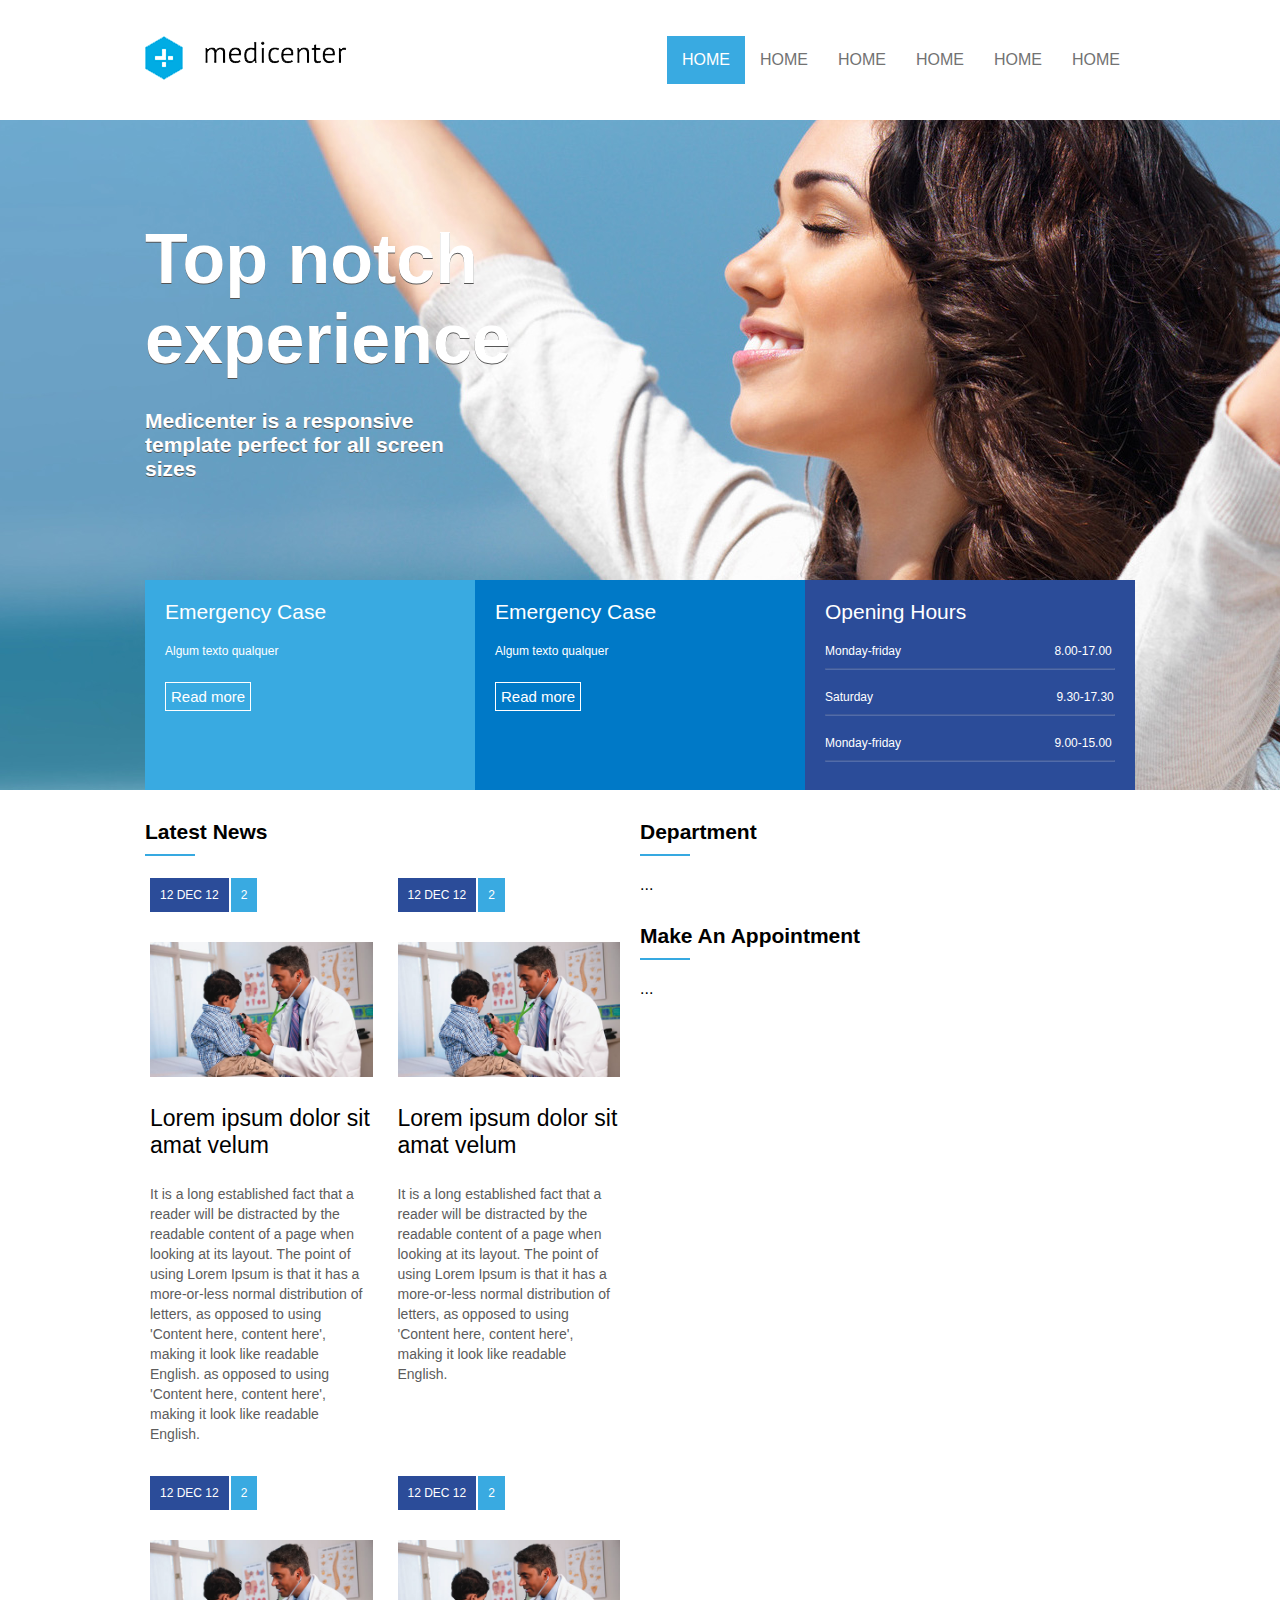
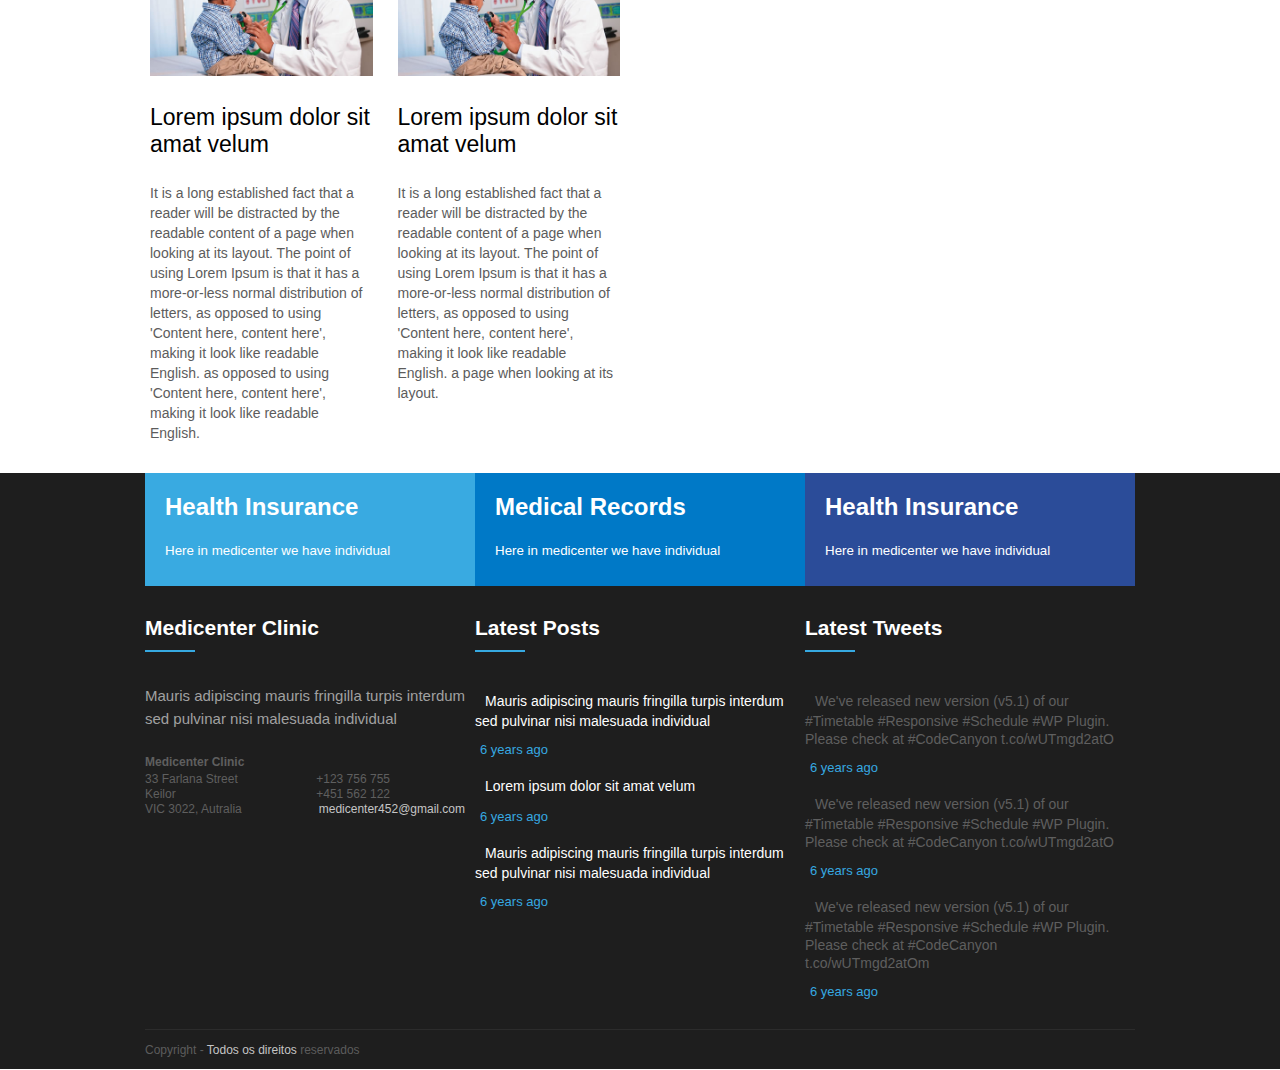
<file: Projeto_medi-center/index.html>
<!DOCTYPE html>
<html lang="pt-br">
<head>
  <meta charset="UTF-8">
  <meta name="viewport" content="width=device-width, initial-scale=1.0">
  <!-- css da pagina -->
  <link rel="stylesheet" href="./public/css/style.css">

  <!-- Font awesome -->
  <link rel="stylesheet" href="https://use.fontawesome.com/releases/v5.3.1/css/all.css" integrity="sha384-mzrmE5qonljUremFsqc01SB46JvROS7bZs3IO2EmfFsd15uHvIt+Y8vEf7N7fWAU" crossorigin="anonymous">
  
  <script>
    window.onload = function() {
      document.querySelector(".menuMobile").addEventListener("click", function() {
        if(document.querySelector(".menu nav ul").style.display == 'flex') {
          document.querySelector(".menu nav ul").style.display = 'none'
        } else {
          document.querySelector(".menu nav ul").style.display = 'flex'
        }
      })
    }
  </script>
  
  <title>Media Center - Home</title>


</head>
<body>
  <header>
  <div class="container">

      <div class="logo">
        <a href="#" >
          <img src="./public/images/logo.png" alt="media center" />
        </a>
      </div>
      
      <div class="menu">
        <nav>
          <div class="menuMobile">
            <div class="mm_line"></div>
            <div class="mm_line"></div>
            <div class="mm_line"></div>
          </div>
          <ul>
            <li class="active"><a href="">Home</a></li>
            <li><a href="">Home</a></li>
            <li><a href="">Home</a></li>
            <li><a href="">Home</a></li>
            <li><a href="">Home</a></li>
            <li><a href="">Home</a></li>

          </ul>
        </nav>
      </div>
 
  </div>
</header>

<section id="banner">
  <div class="container column">
    <div class="banner_headline">
      <h1>Top notch experience</h1>
      <h2>Medicenter is a responsive template perfect for all screen sizes</h2>
    </div>

    <div class="banner_options">
      
      <div class="banner1">
        <div class="banner-title">Emergency Case</div>
        <div class="banner_desc">Algum texto qualquer</div>
        <a href="" class="button">Read more</a>
      </div>

      <div class="banner2">
        <div class="banner-title">Emergency Case</div>
        <div class="banner_desc">Algum texto qualquer</div>
        <a href="" class="button">Read more</a>
      </div>

      <div class="banner3" >
        <div class="banner-title">Opening Hours</div>
        <a href="" class="hours">Monday-friday <span style="margin-left: 150px;">8.00-17.00</span> </a>
        <hr>
        <a href="" class="hours">Saturday <span style="margin-left: 180px;">9.30-17.30</span> </a>
        <hr>
        <a href="" class="hours">Monday-friday <span style="margin-left: 150px;">9.00-15.00</span> </a>
        <hr>
      </div>
    </div>
  </div>
</section>

<section id="geral"><!-- Inicio section geral-->
  <div class="container">
    <section>
      <div class="widget"> <!-- Inicio widget -->
        
        <div class="widget_title"> <!-- Inicio widget title -->
          <div class="widget_title_text">Latest News</div>
          <div class="widget_title_bar"></div>
        </div> <!-- FIm widget title -->

        <div class="widget_body flex">
          <article>
            <a href="">
              <div class="news_data">
								<div class="news_posted_at">12 DEC 12</div>
								<div class="news_comments tamanho">2</div>
							</div>
							<div class="news_thumbnail">
								<img src="./public/images/dr.jpg" />
							</div>
							<div class="news_title">
								Lorem ipsum dolor sit amat velum
							</div>
							<div class="news_resume">
								It is a long established fact that a reader will be distracted by the readable content of a page when looking at its layout. The point of using Lorem Ipsum is that it has a more-or-less normal distribution of letters, as opposed to using 'Content here, content here', making it look like readable English.
						    as opposed to using 'Content here, content here', making it look like readable English.
							</div>
            </a>
          </article>

          <article>
            <a href="">
              <div class="news_data">
								<div class="news_posted_at">12 DEC 12</div>
								<div class="news_comments">2</div>
							</div>
							<div class="news_thumbnail">
								<img src="./public/images/dr.jpg" />
							</div>
							<div class="news_title">
								Lorem ipsum dolor sit amat velum
							</div>
							<div class="news_resume">
								It is a long established fact that a reader will be distracted by the readable content of a page when looking at its layout. The point of using Lorem Ipsum is that it has a more-or-less normal distribution of letters, as opposed to using 'Content here, content here', making it look like readable English.
							</div>
            </a>
          </article>

          <article>
            <a href="">
              <div class="news_data">
								<div class="news_posted_at">12 DEC 12</div>
								<div class="news_comments">2</div>
							</div>
							<div class="news_thumbnail">
								<img src="./public/images/dr.jpg" />
							</div>
							<div class="news_title">
								Lorem ipsum dolor sit amat velum
							</div>
							<div class="news_resume">
								It is a long established fact that a reader will be distracted by the readable content of a page when looking at its layout. The point of using Lorem Ipsum is that it has a more-or-less normal distribution of letters, as opposed to using 'Content here, content here', making it look like readable English.
								as opposed to using 'Content here, content here', making it look like readable English.
							</div>
            </a>
          </article>

          <article>
            <a href="">
              <div class="news_data">
								<div class="news_posted_at">12 DEC 12</div>
								<div class="news_comments">2</div>
							</div>
							<div class="news_thumbnail">
								<img src="./public/images/dr.jpg" />
							</div>
							<div class="news_title">
								Lorem ipsum dolor sit amat velum
							</div>
							<div class="news_resume">
								It is a long established fact that a reader will be distracted by the readable content of a page when looking at its layout. The point of using Lorem Ipsum is that it has a more-or-less normal distribution of letters, as opposed to using 'Content here, content here', making it look like readable English.
								a page when looking at its layout. 
							</div>
            </a>
          </article>

        </div>

      </div> <!-- Fim widget -->
    </section>

    <aside> <!-- Inicio do aside -->
      <div class="widget">

        <div class=" widget_title">
          <div class="widget_title_text">Department</div>
          <div class="widget_title_bar"></div>
        </div>

        <div class="widget_body">
          ...
        </div>

        <div class=" widget_title">
          <div class="widget_title_text">Make An Appointment</div>
          <div class="widget_title_bar"></div>
        </div>

        <div class="widget_body">
          ...  
        </div>
      
      </div>
    </aside> <!-- Fim do aside -->
  
  
  </div>
</section> <!-- Fim section geral -->

<footer>
  <div class="container flexcolumn">
  
    <div class="footer-menu">

      <div  class="footer1">
        <a herf="">
          <h2>Health Insurance</h2>
          <small>Here in medicenter we have individual</small> <i class="fas fa-arrow-right"></i>
        </a>
      </div>
  
      <div class="footer2">
        <a herf="">
          <h2>Medical Records</h2>
          <small>Here in medicenter we have individual</small> <i class="fas fa-arrow-right"></i>
        </a>
      </div>
      
      <div class="footer3">
        <a herf="">
          <h2>Health Insurance</h2>
          <small>Here in medicenter we have individual </small> <i class="fas fa-arrow-right"></i>
        </a>
      </div>

    </div>

    <div class="footer-area">
      <div class="footer_areaitems">
        <div class="widget">

          <div class=" widget_title">
            <div class="widget_title_text">Medicenter Clinic</div>
            <div class="widget_title_bar"></div>
          </div>
  
          <div class="widget_body ">
            
            <p>Mauris adipiscing mauris fringilla turpis interdum sed pulvinar nisi malesuada individual</p>
            <ul class="footer_list">
              <li><h4>Medicenter Clinic</h4></li>
              <li>33 Farlana Street        <span class="space-right">+123 756 755</span> </li>
              <li>Keilor                   <span class="space-right">+451 562 122</span> </li>
              <li>VIC 3022, Autralia       <span class="white">medicenter452@gmail.com</span> </li>
            </ul>
          
          </div>
        </div>
      </div>

      <div class="footer_areaitems">
        <div class="widget">

          <div class=" widget_title">
            <div class="widget_title_text">Latest Posts</div>
            <div class="widget_title_bar"></div>
          </div>
  
          <div class="widget_body flex">
            <div class="areacolumn">
            <span>
              <i class="fas fa-arrow-right"></i>
              Mauris adipiscing mauris fringilla turpis interdum sed pulvinar nisi malesuada individual
            </span>
            <a href="">6 years ago</a>

            
            <span>
              <i class="fas fa-arrow-right"></i>
              Lorem ipsum dolor sit amat velum
            </span>
            <a href="">6 years ago</a>

            <span>
              <i class="fas fa-arrow-right"></i>
              Mauris adipiscing mauris fringilla turpis interdum sed pulvinar nisi malesuada individual
            </span>
            <a href="">6 years ago</a>

          </div>
          </div>
        </div>
      </div>

      <div class="footer_areaitems">
        <div class="widget">

          <div class=" widget_title">
            <div class="widget_title_text">Latest Tweets</div>
            <div class="widget_title_bar"></div>
          </div>
          
          <div class="widget_body flex">
            <div class="areacolumn">
            <span class="gray">
              <i class="fas fa-arrow-right white"></i>
              We've released new version (v5.1) of our #Timetable #Responsive #Schedule #WP Plugin. Please check at #CodeCanyon t.co/wUTmgd2atO
            </span>
            <a href="">6 years ago</a>

            
            <span class="gray">
              <i class="fas fa-arrow-right white"></i>
              We've released new version (v5.1) of our #Timetable #Responsive #Schedule #WP Plugin. Please check at #CodeCanyon t.co/wUTmgd2atO
            </span>
            <a href="">6 years ago</a>

            <span class="gray">
              <i class="fas fa-arrow-right white"></i>
              We've released new version (v5.1) of our #Timetable #Responsive #Schedule #WP Plugin. Please check at #CodeCanyon t.co/wUTmgd2atOm
            </span>
            <a href="">6 years ago</a>
          </div>
          </div>
        
        </div>
      </div>

    </div>

    <div class="footer_copy">
      Copyright - <span>Todos os direitos</span> reservados 
    </div>
  </div>
</footer>

</body>
</html>
</file>
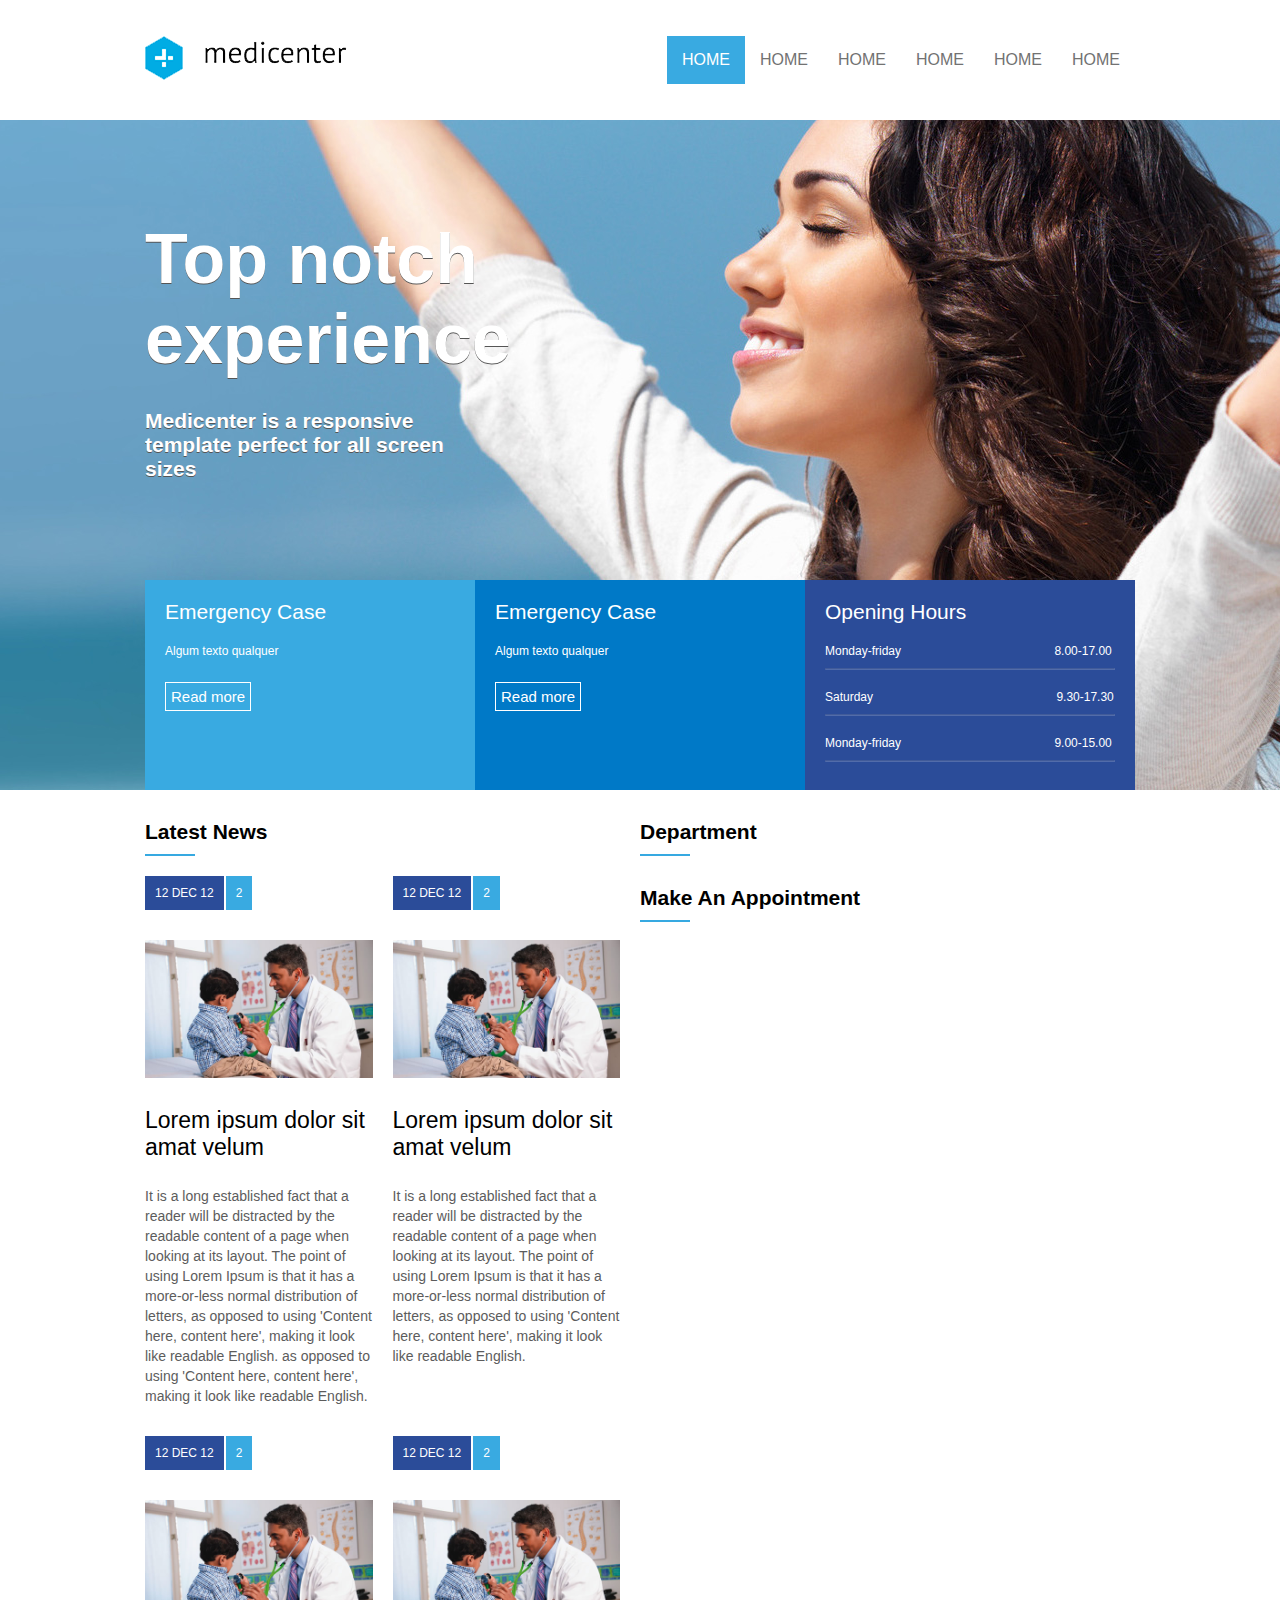
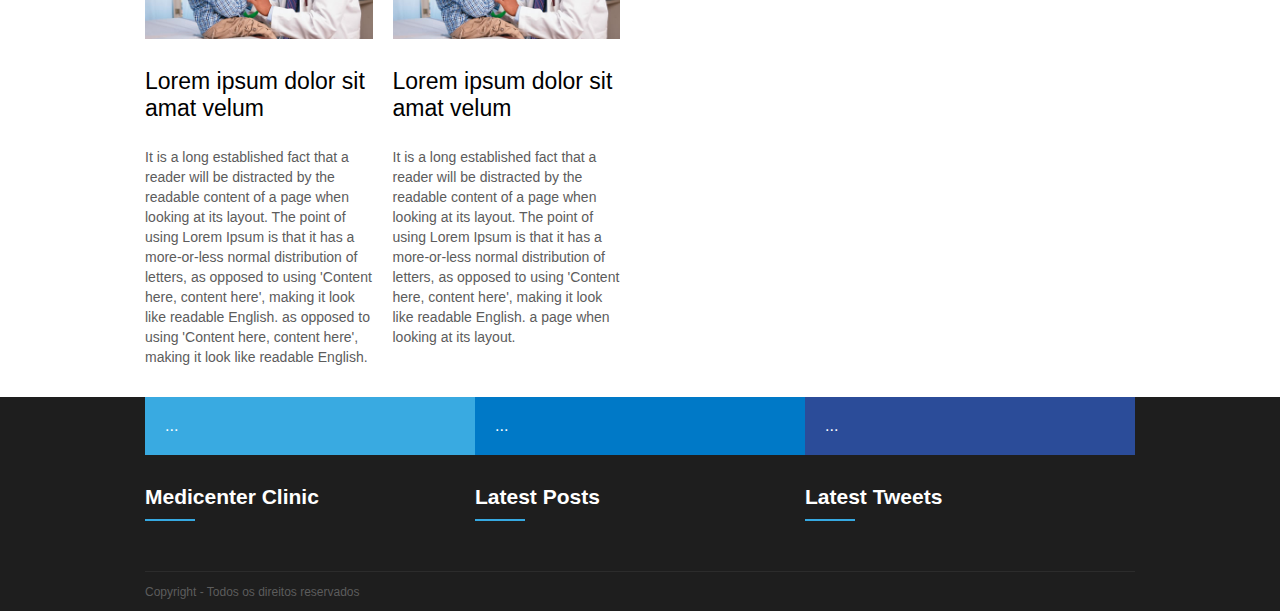
<file: Documentos/Projetos/Projeto_medi-center/index.html>
<!DOCTYPE html>
<html lang="pt-br">
<head>
  <meta charset="UTF-8">
  <meta name="viewport" content="width=device-width, initial-scale=1.0">
  <!-- css da pagina -->
  <link rel="stylesheet" href="./public/css/style.css">

  <!-- Font awesome -->
  <link rel="stylesheet" href="https://use.fontawesome.com/releases/v5.3.1/css/all.css" integrity="sha384-mzrmE5qonljUremFsqc01SB46JvROS7bZs3IO2EmfFsd15uHvIt+Y8vEf7N7fWAU" crossorigin="anonymous">
  <title>Media Center - Home</title>
</head>
<body>
  <header>
  <div class="container">

      <div class="logo">
        <a href="#" >
          <img src="./public/images/logo.png" alt="media center" />
        </a>
      </div>
      
      <div class="menu">
        <nav>
          <ul>
            <li class="active"><a href="">Home</a></li>
            <li><a href="">Home</a></li>
            <li><a href="">Home</a></li>
            <li><a href="">Home</a></li>
            <li><a href="">Home</a></li>
            <li><a href="">Home</a></li>

          </ul>
        </nav>
      </div>
 
  </div>
</header>

<section id="banner">
  <div class="container column">
    <div class="banner_headline">
      <h1>Top notch experience</h1>
      <h2>Medicenter is a responsive template perfect for all screen sizes</h2>
    </div>

    <div class="banner_options">
      
      <div class="banner1">
        <div class="banner-title">Emergency Case</div>
        <div class="banner_desc">Algum texto qualquer</div>
        <a href="" class="button">Read more</a>
      </div>

      <div class="banner2">
        <div class="banner-title">Emergency Case</div>
        <div class="banner_desc">Algum texto qualquer</div>
        <a href="" class="button">Read more</a>
      </div>

      <div class="banner3" >
        <div class="banner-title">Opening Hours</div>
        <a href="" class="hours">Monday-friday <span style="margin-left: 150px;">8.00-17.00</span> </a>
        <hr>
        <a href="" class="hours">Saturday <span style="margin-left: 180px;">9.30-17.30</span> </a>
        <hr>
        <a href="" class="hours">Monday-friday <span style="margin-left: 150px;">9.00-15.00</span> </a>
        <hr>
      </div>
    </div>
  </div>
</section>

<section id="geral"><!-- Inicio section geral-->
  <div class="container">
    <section>
      <div class="widget"> <!-- Inicio widget -->
        
        <div class="widget_title"> <!-- Inicio widget title -->
          <div class="widget_title_text">Latest News</div>
          <div class="widget_title_bar"></div>
        </div> <!-- FIm widget title -->

        <div class="widget_body flex">
          <article>
            <a href="">
              <div class="news_data">
								<div class="news_posted_at">12 DEC 12</div>
								<div class="news_comments">2</div>
							</div>
							<div class="news_thumbnail">
								<img src="./public/images/dr.jpg" />
							</div>
							<div class="news_title">
								Lorem ipsum dolor sit amat velum
							</div>
							<div class="news_resume">
								It is a long established fact that a reader will be distracted by the readable content of a page when looking at its layout. The point of using Lorem Ipsum is that it has a more-or-less normal distribution of letters, as opposed to using 'Content here, content here', making it look like readable English.
						    as opposed to using 'Content here, content here', making it look like readable English.
							</div>
            </a>
          </article>

          <article>
            <a href="">
              <div class="news_data">
								<div class="news_posted_at">12 DEC 12</div>
								<div class="news_comments">2</div>
							</div>
							<div class="news_thumbnail">
								<img src="./public/images/dr.jpg" />
							</div>
							<div class="news_title">
								Lorem ipsum dolor sit amat velum
							</div>
							<div class="news_resume">
								It is a long established fact that a reader will be distracted by the readable content of a page when looking at its layout. The point of using Lorem Ipsum is that it has a more-or-less normal distribution of letters, as opposed to using 'Content here, content here', making it look like readable English.
							</div>
            </a>
          </article>

          <article>
            <a href="">
              <div class="news_data">
								<div class="news_posted_at">12 DEC 12</div>
								<div class="news_comments">2</div>
							</div>
							<div class="news_thumbnail">
								<img src="./public/images/dr.jpg" />
							</div>
							<div class="news_title">
								Lorem ipsum dolor sit amat velum
							</div>
							<div class="news_resume">
								It is a long established fact that a reader will be distracted by the readable content of a page when looking at its layout. The point of using Lorem Ipsum is that it has a more-or-less normal distribution of letters, as opposed to using 'Content here, content here', making it look like readable English.
								as opposed to using 'Content here, content here', making it look like readable English.
							</div>
            </a>
          </article>

          <article>
            <a href="">
              <div class="news_data">
								<div class="news_posted_at">12 DEC 12</div>
								<div class="news_comments">2</div>
							</div>
							<div class="news_thumbnail">
								<img src="./public/images/dr.jpg" />
							</div>
							<div class="news_title">
								Lorem ipsum dolor sit amat velum
							</div>
							<div class="news_resume">
								It is a long established fact that a reader will be distracted by the readable content of a page when looking at its layout. The point of using Lorem Ipsum is that it has a more-or-less normal distribution of letters, as opposed to using 'Content here, content here', making it look like readable English.
								a page when looking at its layout. 
							</div>
            </a>
          </article>

        </div>

      </div> <!-- Fim widget -->
    </section>

    <aside> <!-- Inicio do aside -->
      <div class="widget">

        <div class=" widget_title">
          <div class="widget_title_text">Department</div>
          <div class="widget_title_bar"></div>
        </div>

        <div class="widget_body">

        </div>

        <div class=" widget_title">
          <div class="widget_title_text">Make An Appointment</div>
          <div class="widget_title_bar"></div>
        </div>

        <div class="widget_body">
          
        </div>
      
      </div>
    </aside> <!-- Fim do aside -->
  
  
  </div>
</section> <!-- Fim section geral -->

<footer>
  <div class="container flexcolumn">
  
    <div class="footer-menu">

      <div  class="footer1">
        <a herf="">
          ...
        </a>
      </div>
  
      <div class="footer2">
        <a herf="">
          ...
        </a>
      </div>
      
      <div class="footer3">
        <a herf="">
          ...
        </a>
      </div>

    </div>

    <div class="footer-area">
      <div class="footer_areaitems">
        <div class="widget">

          <div class=" widget_title">
            <div class="widget_title_text">Medicenter Clinic</div>
            <div class="widget_title_bar"></div>
          </div>
  
          <div class="widget_body">
  
          </div>
        </div>
      </div>

      <div class="footer_areaitems">
        <div class="widget">

          <div class=" widget_title">
            <div class="widget_title_text">Latest Posts</div>
            <div class="widget_title_bar"></div>
          </div>
  
          <div class="widget_body">
  
          </div>
        </div>
      </div>

      <div class="footer_areaitems">
        <div class="widget">

          <div class=" widget_title">
            <div class="widget_title_text">Latest Tweets</div>
            <div class="widget_title_bar"></div>
          </div>
  
          <div class="widget_body">
  
          </div>
        </div>
      </div>

    </div>

    <div class="footer_copy">
      Copyright - Todos os direitos reservados 
    </div>
  </div>
</footer>

</body>
</html>
</file>
<file: Projeto_medi-center/public/css/style.css>
* {
  margin: 0;
  padding: 0;
  box-sizing: border-box;
}

body {
  font-family: Arial, Helvetica, sans-serif;
}

header {
  display: flex;
  justify-content: center;
  height: 120px;
}

.container {
  display: flex;
  justify-content: space-between;
  width: 990px;
}


.logo{
  display: flex;
  align-items: center;
}

.menu {
  display: flex;
  align-items: center;
  justify-content: flex-end;
  
}

nav ul,
nav li {
  list-style: none;
  margin: 0;
  padding: 0;
}

nav ul {
  display: flex;

}

nav a {
  display: block;
  padding: 15px;
  text-decoration: none;
  text-transform: uppercase;
  color: #727272;
}

nav .active a,
nav a:hover {
  background-color: #39aae1;
  color: #FFFFFF;

}

#banner {
  display: flex;
  justify-content: center;
  background-image: url('../images/img1.jpg');
  background-position: center;
  background-size: cover;
  height: 670px;
}

.banner_headline {
  display: flex;
  flex: 1;
  flex-direction: column;
  justify-content:center;
}

.banner_headline h1 {
  color: #FFFFFF;
  font-size: 70px;
  text-shadow: 0px 1px 0px #555555;
  max-width: 350px;
}

.banner_headline h2 {
  color: #FFFFFF;
  font-size: 21px;
  text-shadow: 0px 1px 0px #555555;
  max-width: 350px;
  margin-top: 30px;
}

.banner_options {
  display: flex;
  height: 210px;
}

.column {
  flex-direction: column;

}

.banner1,
.banner2,
.banner3 {
  flex: 1;
  color: #FFFFFF;
  padding: 20px;
}

.banner1 {

  background: #39aae1;
}

.banner2 {
  background-color: #0079c7;
}

.banner3 {
  background-color: #2b4c99;
}

.banner-title {
  font-size: 21px;
}

.banner_desc {
  font-size: 12px;
  margin: 20px 0 30px 0;
}

.banner_options .button {
  border: 1px solid #FFFFFF;
  text-decoration: none;
  color: #FFFFFF;
  font-size: 15px;
  padding: 5px;
}

.banner3 a.hours {
  color: #ffff;
  font-size: 12px;
  display: inline-block;
  margin-top: 20px;
  text-decoration: none;
}

a.hours, span {
  padding-bottom: 10px;
}


hr {
  color: #FFFFFF;
  opacity: .2;
}

#geral {
  display: flex;
  justify-content: center;
}

#geral section {
  flex: 2;
}

#geral aside {
  flex: 2;
}

.widget_title {
  margin-top: 30px;
  margin-bottom: 20px;
}

.widget_title_text {
  color: #000;
  font-size: 21px;
  font-weight: bold;

}

.widget_title_bar {
  width: 50px;
  height: 2px;
  background-color: #36a9e1;
  margin-top: 10px;
}

/* position column footer 2*/
.widget_body.flex .areacolumn {
  display: flex;
  flex-direction: column;
}

.widget_body p {
  color: #a1a1a1;
  font-size: 15px;
  line-height: 23px;
  padding-top: 12px;
  padding-bottom: 30px;
}

.widget_body.flex i {
  flex: 0;
  font-size: 10px;
  margin-right: 10px;
  margin-top: 5px;
}

.widget_body span {
  margin-right: 10px;
}

.widget_body.flex span {
  flex: 20;
  font-size: 14px;
  line-height: 18px;
  align-items: center;
  margin-top: 20px;
}

.widget_body.flex a {
  display: block;
  margin-top:  2px;
  margin-left: 5px;
  font-size: 13px;
  text-decoration: none;
  color: #36a9e1;
  transition: color 0.2s;

}

.widget_body.flex a:hover {
  color: #fff;
}

.flex {
  display: flex;
  flex-wrap: wrap;
}

article {
  flex: 1;
  min-width: 200px;
  margin-right: 20px;
}

article a {
  text-decoration: none;
}

article .news_data {
  display:flex;
}

article .news_posted_at {
  background-color: #2b4c99;
  color: #FFF;
  font-size: 12px;
  padding: 10px;
  margin-right: 2px;
}

article .news_comments {
  background-color: #39AAE1;
  color: #FFF;
  font-size: 12px;
  padding: 10px;
}


article .news_thumbnail {
  margin-top: 30px;
}

article .news_thumbnail img {
  width: 100%;
  height: auto;
}

article .news_title{
  margin-top: 25px;
  margin-bottom: 25px;
  color: #000;
  font-size: 23px;
  
}

article .news_resume {
  color: #5c5c5c;
  font-size: 14px;
  line-height: 20px;
  margin-bottom: 30px;
}


footer {
  background-color: #1e1e1e;
  display: flex;
  justify-content: center;
}

/* Position flex center */
.footer-menu {
  display: flex;
}

.footer1, .footer2, .footer3 {
  flex: 1;
  color: #FFF;
}

.footer1 {
  background: #39aae1;
}

.footer2 {
  background-color: #0079c7;
}

.footer3 {
  background-color: #2b4c99;
}

.footer-menu a {
  display: block;
  padding: 20px;
  text-decoration: none;
}

.footer-menu h2 {
  padding-bottom: 15px;
}

.footer-menu a small {
  line-height: 30px;
  padding-right: 20px;
}

.footer-menu i {
  font-size: 12px;
  color: #ccc;
}

.footer-area {
  display: flex;
  color: #FFF;
}

.footer_areaitems {
  flex: 1;
}

.flexcolumn {
  flex-direction: column;
}

footer .widget_title_text {
  color: #fff;
}

.footer_copy {
  border-top: 1px solid #2c2c2c;
  height: 40px;
  line-height: 40px;
  color: #5c5c5c;
  font-size: 12px;
  margin-top: 30px;
}

.footer_copy span {
  color: #c5c5c5;
}

.white {
  color: #c5c5c5;
}

.gray {
  color: #5f5f5f;
}

.footer_list li {
  color: #5f5f5f;
  display: flex;
  list-style-type: none;
  font-size: 12px;
  line-height: 5px;
  justify-content: space-between;
}

.footer_list li h4 {
  padding-bottom: 12px;
}

.footer_list .space-right {
  padding-right: 75px;
}

.menuMobile {
  display: none;
  width: 40px;
  height: 40px;
  margin-top: 40px;
  margin-bottom: 40px;
  margin-right: 20px;
}

.mm_line {
  height: 2px;
  background-color: #36a9e1;
}

/* Responsividade do site */

@media (max-width: 768px) {

  .banner_headline {
    padding: 20px;
  }

  .banner_headline h1 {
    font-size: 50px;
  }

  .banner_headline h2 {
    font-size: 17px;
  }

  .banner_options {
    height: auto;
    flex-direction: column;
  }

  .container {
    flex-direction: column;
  }

  #geral section,
  #geral aside {
    padding: 20px
  }

  .widget_title_text {
    padding-top: 20px;
  }

  .footer-menu {
    flex-direction: column;
  }

  .footer-area {
    flex-direction: column;
    padding: 20px;
  }

  .footer_copy {
    padding-left: 20px;
  }

  header .container {
    flex-direction: row;
  }

  /* Menu hamburger */
  nav ul {
    flex-direction: column;
    display: none;
    position: absolute;
    left: 0;
    width: 100%;
    background-color: #fff;
  }

  header {
    height: auto;
  }

  .logo {
    padding-left: 20px;
  }

  .menuMobile {
    display: flex;
    flex-direction: column;
    justify-content: space-around;
  }

  /*.widget  {
    margin-top: 20px;
  }*/
}

@media (max-width: 390px) {
  #banner {
    background-image: none;
  }

  .banner_headline h1 {
    color: #36a9e1;
  }

  .banner_headline h2 {
    color: #36a9e1;
  }

  .widget_title_text {
    padding-top: 70px;
  }


}
</file>
<file: Documentos/Projetos/Projeto_medi-center/public/css/style.css>
* {
  margin: 0;
  padding: 0;
  box-sizing: border-box;
}

body {
  font-family: Arial, Helvetica, sans-serif;
}

header {
  display: flex;
  justify-content: center;
  height: 120px;
}

.container {
  display: flex;
  justify-content: space-between;
  width: 990px;
}


.logo{
  display: flex;
  align-items: center;
}

.menu {
  display: flex;
  align-items: center;
  justify-content: flex-end;
  
}

nav ul,
nav li {
  list-style: none;
  margin: 0;
  padding: 0;
}

nav ul {
  display: flex;

}

nav a {
  display: block;
  padding: 15px;
  text-decoration: none;
  text-transform: uppercase;
  color: #727272;
}

nav .active a,
nav a:hover {
  background-color: #39aae1;
  color: #FFFFFF;

}

#banner {
  display: flex;
  justify-content: center;
  background-image: url('../images/img1.jpg');
  background-position: center;
  background-size: cover;
  height: 670px;
}

.banner_headline {
  display: flex;
  flex: 1;
  flex-direction: column;
  justify-content:center;
}

.banner_headline h1 {
  color: #FFFFFF;
  font-size: 70px;
  text-shadow: 0px 1px 0px #555555;
  max-width: 350px;
}

.banner_headline h2 {
  color: #FFFFFF;
  font-size: 21px;
  text-shadow: 0px 1px 0px #555555;
  max-width: 350px;
  margin-top: 30px;
}

.banner_options {
  display: flex;
  height: 210px;
}

.column {
  flex-direction: column;

}

.banner1,
.banner2,
.banner3 {
  flex: 1;
  color: #FFFFFF;
  padding: 20px;
}

.banner1 {

  background: #39aae1;
}

.banner2 {
  background-color: #0079c7;
}

.banner3 {
  background-color: #2b4c99;
}

.banner-title {
  font-size: 21px;
}

.banner_desc {
  font-size: 12px;
  margin: 20px 0 30px 0;
}

.banner_options .button {
  border: 1px solid #FFFFFF;
  text-decoration: none;
  color: #FFFFFF;
  font-size: 15px;
  padding: 5px;
}

.banner3 a.hours {
  color: #ffff;
  font-size: 12px;
  display: inline-block;
  margin-top: 20px;
  text-decoration: none;
}

a.hours, span {
  padding-bottom: 10px;
}


hr {
  color: #FFFFFF;
  opacity: .2;
}

#geral {
  display: flex;
  justify-content: center;
}

#geral section {
  flex: 2;
}

#geral aside {
  flex: 2;
}

.widget_title {
  margin-top: 30px;
  margin-bottom: 20px;
}

.widget_title_text {
  color: #000;
  font-size: 21px;
  font-weight: bold;

}

.widget_title_bar {
  width: 50px;
  height: 2px;
  background-color: #36a9e1;
  margin-top: 10px;
}

.flex {
  display: flex;
  flex-wrap: wrap;
}

article {
  flex: 1;
  min-width: 200px;
  margin-right: 20px;
}

article a {
  text-decoration: none;
}

article .news_data {
  display:flex;
}

article .news_posted_at {
  background-color: #2b4c99;
  color: #FFF;
  font-size: 12px;
  padding: 10px;
  margin-right: 2px;
}

article .news_comments {
  background-color: #39AAE1;
  color: #FFF;
  font-size: 12px;
  padding: 10px;
}

article .news_thumbnail {
  margin-top: 30px;
}

article .news_thumbnail img {
  width: 100%;
  height: auto;
}

article .news_title{
  margin-top: 25px;
  margin-bottom: 25px;
  color: #000;
  font-size: 23px;
  
}

article .news_resume {
  color: #5c5c5c;
  font-size: 14px;
  line-height: 20px;
  margin-bottom: 30px;
}


footer {
  background-color: #1e1e1e;
  display: flex;
  justify-content: center;
}

/* Position flex center */
.footer-menu {
  display: flex;
}

.footer1, .footer2, .footer3 {
  flex: 1;
  color: #FFF;
}

.footer1 {
  background: #39aae1;
}

.footer2 {
  background-color: #0079c7;
}

.footer3 {
  background-color: #2b4c99;
}

.footer-menu a {
  display: block;
  padding: 20px;
  text-decoration: none;
}

.footer-area {
  display: flex;
  color: #FFF;

}

.footer_areaitems {
  flex: 1;
}

.flexcolumn {
  flex-direction: column;
}

footer .widget_title_text {
  color: #fff;
}

.footer_copy {
  border-top: 1px solid #2c2c2c;
  height: 40px;
  line-height: 40px;
  color: #5c5c5c;
  font-size: 12px;
  margin-top: 30px;
}
</file>
